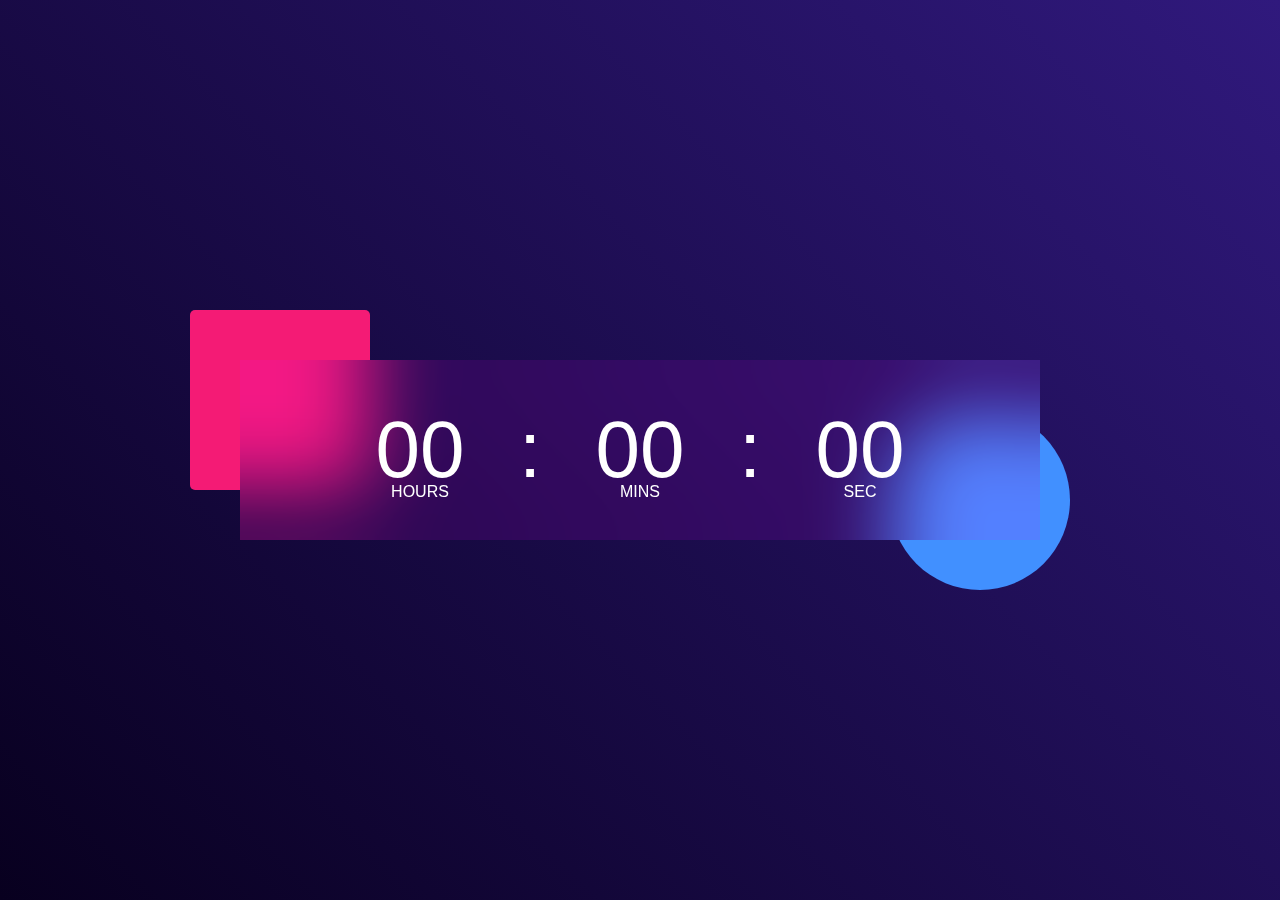
<file: Digital Clock/index.html>
<!DOCTYPE html>
<html>
    <head>
        <meta name="viewport" content="width=device-width, initial-scale=1.0">
        <title>Digital clock</title>
        <link rel="stylesheet" href="style.css">
    </head>
    <body>
        <div class="hero">
            <div class="container">
                <div class="clock">
                    <span id="hrs">00</span>
                    <span>:</span>
                    <span id="mins">00</span>
                    <span>:</span>
                    <span id="sec">00</span>

                </div>
            </div>

        </div>

        <script>
            let hrs=document.getElementById('hrs');
            let mins=document.getElementById('mins');
            let sec=document.getElementById('sec');

            setInterval(()=>{
                let currentTime=new Date();
                // console.log(currentTime.getMinutes());
                hrs.innerHTML=(currentTime.getHours()<10?"0":"")+currentTime.getHours();
                mins.innerHTML=(currentTime.getMinutes()<10?"0":"")+currentTime.getMinutes(); 
                sec.innerHTML=(currentTime.getSeconds()<10?"0":"")+currentTime.getSeconds();

            },1000);

           
        </script>
        
    </body>
</html>
</file>
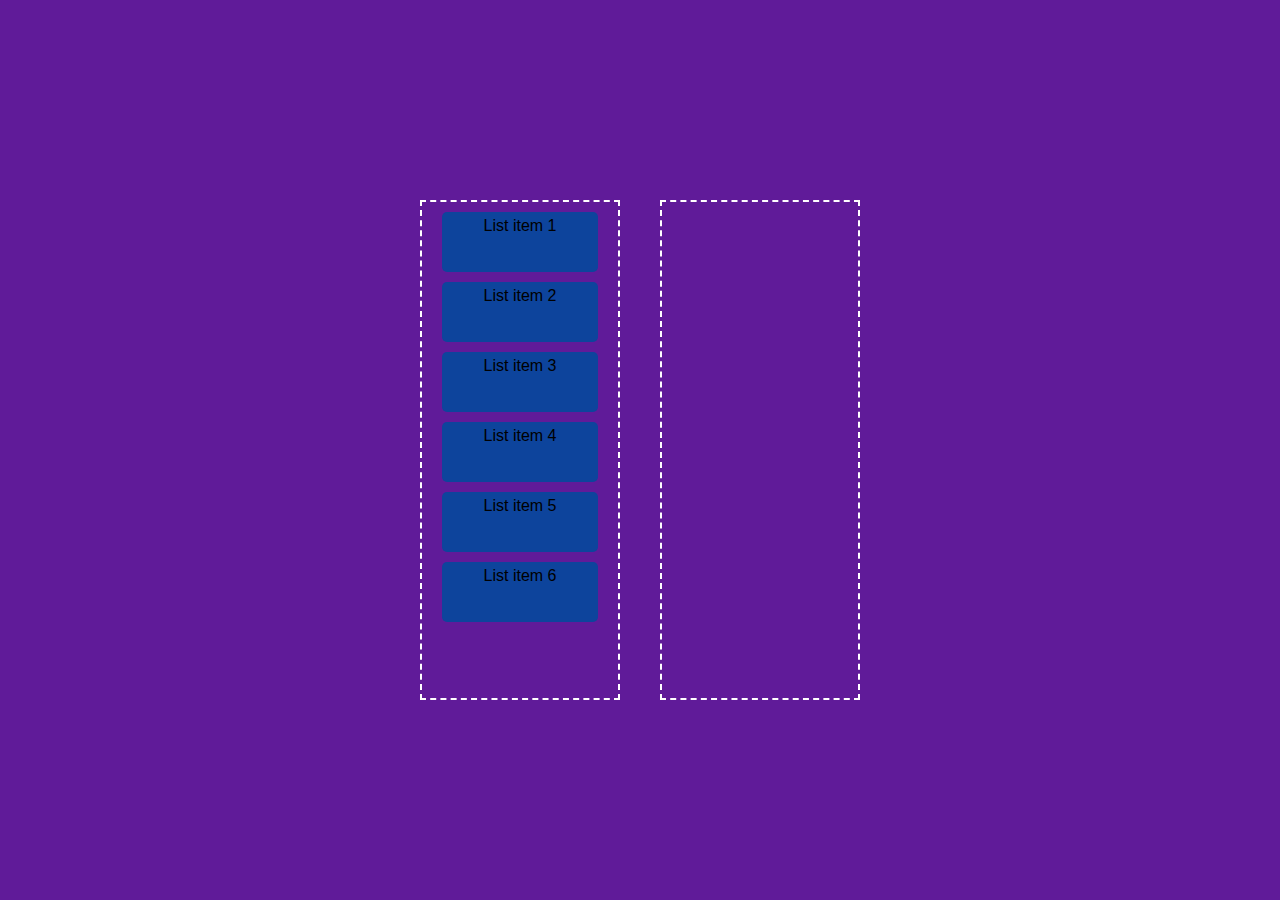
<file: Drag and drop/index.html>
<!DOCTYPE html>
<html lang="en">
<head>
    <meta charset="UTF-8">
    <meta name="viewport" content="width=device-width, initial-scale=1.0">
    <title>Drag & Drop using javascript| tlirks</title>
    <link rel="stylesheet" href="style.css">
</head>
<body>
    <div class="container">
        <div  id="left">
            <div class="list" draggable="true">List item 1</div>
            <div class="list" draggable="true">List item 2</div>
            <div class="list" draggable="true">List item 3</div>
            <div class="list" draggable="true">List item 4</div>
            <div class="list" draggable="true">List item 5</div>
            <div class="list" draggable="true">List item 6</div>
        </div>
        <div  id="right"></div>
    </div>
    <script>
        let lists=document.getElementsByClassName('list');
        let leftbox=document.getElementById('left');
        let rightbox=document.getElementById('right');

        for(list of lists){
            list.addEventListener('dragstart',function(e){
                let selected=e.target;
                
                //rightbox drag and drop
                rightbox.addEventListener('dragover',function (e){
                    e.preventDefault();
                });
                rightbox.addEventListener('drop',function(e){
                    rightbox.appendChild(selected);
                    selected=null;
                    
                });

                //leftbox drag and drop function
                leftbox.addEventListener('dragover',function (e){
                    e.preventDefault();
                });
                leftbox.addEventListener('drop',function(e){
                    leftbox.appendChild(selected);
                    selected=null;
                })




            })
        }

        //function changecolor (){
          //  let colorchange=document.getElementsByClassName('list').style.background-color="#fff";
        //}
    </script>
    
</body>
</html>
</file>
<file: Digital Clock/style.css>
*{
    margin: 0;
    padding: 0;
    font-family: 'poppins',sans-serif;
    box-sizing: border-box;
}

.hero{
    width: 100%;
    height: 100vh;
    background:linear-gradient(45deg,#08001f,#30197d);
    color: #fff;
    position: relative;
}
.container{
    width: 800px;
    height: 180px;
    position: absolute;
    top: 50%;
    left: 50%;
    transform: translate(-50%,-50%);
}
.clock{
    width: 100%;
    height: 100%;
    background: rgba(235, 0,255, 0.11);
    display: flex;
    align-items: center;
    justify-content: center;
    backdrop-filter: blur(40px);
    
}
.container::before{
    content: "";
    width: 180px;
    height: 180px;
    background: #f41b75;
    border-radius: 5px;
    position: absolute;
    left: -50px;
    top: -50px;
    z-index: -1;
}
.container::after{
    content: "";
    width: 180px;
    height: 180px;
    background:#4190ff;
    border-radius: 50%;
    position: absolute;
    right: -30px;
    bottom: -50px;
    z-index: -1;
}

.clock span{
    font-size: 80px;
    width: 110px;
    display: inline-block;
    text-align:center;
    position: relative;
}

.clock span::after{
    
    font-size: 16px;
    position: absolute;
    bottom: -5px;
    left: 50%;
    transform: translate(-50%);
}
#hrs::after{
    content: "HOURS";

}
#mins::after{
    content: "MINS";
    
}
#sec::after{
    content: "SEC";
    
}
</file>
<file: Drag and drop/style.css>
*{
    margin: 0;
    padding: 0;
    font-family: 'poppins',sans-serif;
    box-sizing: border-box;
    user-select: none;
}
.container{
    width: 100%;
    height: 100vh;
    background-color:#601b99;
    display: flex;
    justify-content: center;
    align-items: center;
    
}

#left, #right{
    min-height: 500px;
    min-width: 200px;
    margin: 20px;
    border: 2px dashed #fff;
    
    justify-content: center;
    align-items: center;
}

.list{
    width: 80%;
    height: 60px;
    background-color: rgb(13, 68, 156);
    margin: 10px auto;
    border-radius:5px;
    text-align: center;
    padding:5px 0 5px 0;
}

.list:hover{
    background-color: rgb(22, 164, 107);
    border-radius: 50%;
    height: 50px;
    width: 50px;
    font-size: smaller;
    display: flex;
    overflow-inline: hidden;
}
</file>
